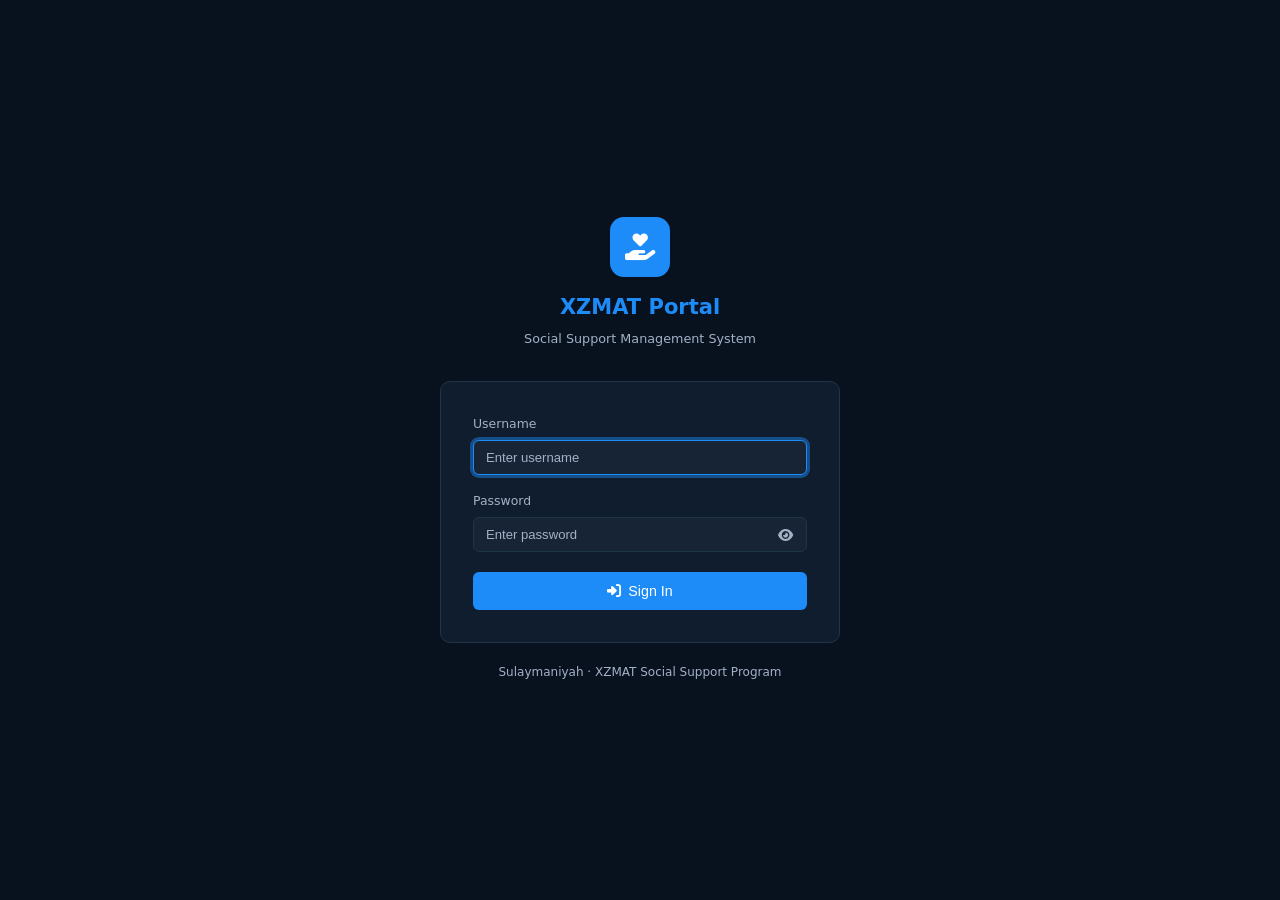
<file: index.html>
<!DOCTYPE html>
<html lang="en">
<head>
  <meta charset="UTF-8">
  <meta name="viewport" content="width=device-width, initial-scale=1.0, viewport-fit=cover">
  <meta name="theme-color" content="#08111e">
  <title>XZMAT — Sign In</title>
  <link rel="stylesheet" href="css/style.css">
  <link rel="stylesheet" href="https://cdnjs.cloudflare.com/ajax/libs/font-awesome/6.5.0/css/all.min.css">
</head>
<body>
<div class="login-page">
  <div class="login-box">
    <div class="login-brand">
      <div class="logo" aria-hidden="true"><i class="fa-solid fa-hand-holding-heart" aria-hidden="true"></i></div>
      <h1>XZMAT Portal</h1>
      <p>Social Support Management System</p>
    </div>
    <form class="login-card" id="login-form" novalidate>
      <div class="login-error" id="login-error" role="alert" aria-live="assertive" hidden>
        <i class="fa-solid fa-circle-xmark" aria-hidden="true"></i>
        <span id="login-error-msg">Invalid username or password.</span>
      </div>
      <div class="form-group">
        <label for="username">Username</label>
        <input type="text" id="username" name="username" placeholder="Enter username"
               autocomplete="username" required autofocus>
      </div>
      <div class="form-group">
        <label for="password">Password</label>
        <div class="input-with-action">
          <input type="password" id="password" name="password" placeholder="Enter password"
                 autocomplete="current-password" required>
          <button type="button" class="input-action" id="toggle-password"
                  aria-label="Show password" aria-pressed="false">
            <i class="fa-solid fa-eye" aria-hidden="true"></i>
          </button>
        </div>
      </div>
      <button type="submit" class="btn btn-primary" id="login-submit">
        <span class="btn-spinner" aria-hidden="true"></span>
        <i class="fa-solid fa-right-to-bracket" aria-hidden="true"></i>
        <span class="btn-label">Sign In</span>
      </button>
    </form>
    <p style="text-align:center;margin-top:20px;font-size:.8rem;color:var(--muted)">
      Sulaymaniyah · XZMAT Social Support Program
    </p>
  </div>
</div>
<script src="js/data.js"></script>
<script>
  /* Redirect if already logged in */
  if (authGetUser()) window.location.href = 'dashboard.html';

  const form     = document.getElementById('login-form');
  const errBox   = document.getElementById('login-error');
  const errMsg   = document.getElementById('login-error-msg');
  const submit   = document.getElementById('login-submit');
  const userIn   = document.getElementById('username');
  const passIn   = document.getElementById('password');
  const toggle   = document.getElementById('toggle-password');

  function showError(msg) {
    errMsg.textContent = msg;
    errBox.hidden = false;
  }
  function clearError() { errBox.hidden = true; }

  [userIn, passIn].forEach(el => el.addEventListener('input', clearError));

  toggle.addEventListener('click', () => {
    const show = passIn.type === 'password';
    passIn.type = show ? 'text' : 'password';
    toggle.setAttribute('aria-pressed', show ? 'true' : 'false');
    toggle.setAttribute('aria-label', show ? 'Hide password' : 'Show password');
    toggle.querySelector('i').className = show ? 'fa-solid fa-eye-slash' : 'fa-solid fa-eye';
  });

  form.addEventListener('submit', e => {
    e.preventDefault();
    const username = userIn.value.trim();
    const password = passIn.value;

    if (!username || !password) {
      showError('Please enter both username and password.');
      (!username ? userIn : passIn).focus();
      return;
    }

    submit.setAttribute('aria-busy', 'true');
    submit.disabled = true;

    /* small delay simulates request and gives user feedback */
    setTimeout(() => {
      const user = userFind(username, password);
      if (!user) {
        showError('Invalid username or password.');
        submit.removeAttribute('aria-busy');
        submit.disabled = false;
        passIn.focus();
        passIn.select();
        return;
      }
      userUpdateLogin(user.id);
      authSetUser(user);
      window.location.href = 'dashboard.html';
    }, 250);
  });
</script>
</body>
</html>
</file>
<file: css/style.css>
/* ═══════════════════════════════════════
   XZMAT Social Support Portal — Styles
   ═══════════════════════════════════════ */

:root {
  --bg:          #08111e;
  --surface:     #0f1d2e;
  --surface2:    #162436;
  --border:      #1e3448;
  --primary:     #1d8cf8;
  --primary-dim: #1466b8;
  --success:     #00c9a7;
  --warning:     #f9a825;
  --danger:      #e53935;
  --text:        #e0e6ed;
  --muted:       #a3b1c6;
  --muted-soft:  #7f8fa4;
  --focus-ring:  0 0 0 3px rgba(29,140,248,.45);
  --sidebar-w:   240px;
  --header-h:    64px;
  --radius:      10px;
  --radius-sm:   6px;
  --shadow:      0 4px 20px rgba(0,0,0,.4);
}

*, *::before, *::after { box-sizing: border-box; margin: 0; padding: 0; }

html { font-size: 15px; }

body {
  font-family: 'Segoe UI', system-ui, sans-serif;
  background: var(--bg);
  color: var(--text);
  line-height: 1.6;
  min-height: 100vh;
}

a { color: var(--primary); text-decoration: none; }
a:hover { text-decoration: underline; }

/* ── Global focus ring (keyboard only) ─── */
:focus { outline: none; }
:focus-visible {
  outline: none;
  box-shadow: var(--focus-ring);
  border-radius: var(--radius-sm);
}
a:focus-visible,
button:focus-visible,
input:focus-visible,
select:focus-visible,
textarea:focus-visible {
  box-shadow: var(--focus-ring);
}

/* visually-hidden (for sr-only labels) */
.sr-only {
  position: absolute;
  width: 1px; height: 1px;
  padding: 0; margin: -1px;
  overflow: hidden; clip: rect(0,0,0,0);
  white-space: nowrap; border: 0;
}

/* skip link */
.skip-link {
  position: absolute;
  left: -999px; top: 0;
  background: var(--primary);
  color: #fff;
  padding: 8px 14px;
  z-index: 9999;
  border-radius: 0 0 var(--radius-sm) 0;
}
.skip-link:focus { left: 0; text-decoration: none; }

/* ── Scrollbar ─────────────────────────── */
::-webkit-scrollbar { width: 6px; height: 6px; }
::-webkit-scrollbar-track { background: var(--bg); }
::-webkit-scrollbar-thumb { background: var(--border); border-radius: 3px; }

/* ════════════════════════════════════════
   LAYOUT
   ════════════════════════════════════════ */

#app {
  display: flex;
  min-height: 100vh;
}

/* ── Sidebar ───────────────────────────── */
#sidebar {
  width: var(--sidebar-w);
  background: var(--surface);
  border-right: 1px solid var(--border);
  display: flex;
  flex-direction: column;
  position: fixed;
  top: 0; left: 0; bottom: 0;
  z-index: 200;
  transition: transform .25s ease;
}

#sidebar .brand {
  display: flex;
  align-items: center;
  gap: 10px;
  padding: 0 20px;
  height: var(--header-h);
  border-bottom: 1px solid var(--border);
  font-weight: 700;
  font-size: 1.1rem;
  color: var(--primary);
}

#sidebar .brand .logo-icon {
  width: 34px; height: 34px;
  background: var(--primary);
  border-radius: var(--radius-sm);
  display: flex; align-items: center; justify-content: center;
  font-size: 1rem;
  color: #fff;
  flex-shrink: 0;
}

#sidebar nav {
  flex: 1;
  overflow-y: auto;
  padding: 12px 0;
}

#sidebar nav .nav-section {
  padding: 6px 20px 2px;
  font-size: .68rem;
  text-transform: uppercase;
  letter-spacing: .08em;
  color: var(--muted);
  margin-top: 8px;
}

#sidebar nav a {
  display: flex;
  align-items: center;
  gap: 10px;
  padding: 9px 20px;
  color: var(--muted);
  font-size: .9rem;
  border-left: 3px solid transparent;
  transition: all .15s;
}

#sidebar nav a i { width: 18px; text-align: center; font-size: .95rem; }

#sidebar nav a:hover {
  color: var(--text);
  background: rgba(29,140,248,.08);
  text-decoration: none;
}

#sidebar nav a.active {
  color: var(--primary);
  background: rgba(29,140,248,.12);
  border-left-color: var(--primary);
}

#sidebar .sidebar-footer {
  border-top: 1px solid var(--border);
  padding: 14px 20px;
}

#sidebar .sidebar-footer .user-info {
  display: flex;
  align-items: center;
  gap: 10px;
  margin-bottom: 12px;
}

#sidebar .sidebar-footer .avatar {
  width: 34px; height: 34px;
  background: var(--primary-dim);
  border-radius: 50%;
  display: flex; align-items: center; justify-content: center;
  font-size: .85rem;
  color: #fff;
  font-weight: 600;
  flex-shrink: 0;
}

#sidebar .sidebar-footer .user-name { font-size: .85rem; font-weight: 600; }
#sidebar .sidebar-footer .user-role { font-size: .75rem; color: var(--muted); }

#sidebar .sidebar-footer .btn-logout {
  width: 100%;
  background: transparent;
  border: 1px solid var(--border);
  color: var(--muted);
  padding: 7px;
  border-radius: var(--radius-sm);
  cursor: pointer;
  font-size: .82rem;
  transition: all .15s;
  display: flex; align-items: center; justify-content: center; gap: 6px;
}

#sidebar .sidebar-footer .btn-logout:hover {
  border-color: var(--danger);
  color: var(--danger);
}

/* ── Main Content ──────────────────────── */
#main {
  flex: 1;
  margin-left: var(--sidebar-w);
  display: flex;
  flex-direction: column;
  min-height: 100vh;
}

.page-header {
  height: var(--header-h);
  display: flex;
  align-items: center;
  justify-content: space-between;
  padding: 0 28px;
  border-bottom: 1px solid var(--border);
  background: var(--surface);
  position: sticky;
  top: 0;
  z-index: 100;
}

.page-header h1 {
  font-size: 1.15rem;
  font-weight: 600;
}

.page-header .header-actions {
  display: flex;
  align-items: center;
  gap: 10px;
}

.page-content {
  padding: 28px;
  flex: 1;
}

/* hamburger for mobile */
#menu-toggle {
  display: none;
  background: none;
  border: none;
  color: var(--text);
  font-size: 1.2rem;
  cursor: pointer;
  padding: 6px;
}

/* ════════════════════════════════════════
   COMPONENTS — Buttons
   ════════════════════════════════════════ */

.btn {
  display: inline-flex;
  align-items: center;
  gap: 7px;
  padding: 8px 16px;
  border-radius: var(--radius-sm);
  border: none;
  cursor: pointer;
  font-size: .875rem;
  font-weight: 500;
  transition: all .15s;
  white-space: nowrap;
}

.btn-primary   { background: var(--primary); color: #fff; }
.btn-primary:hover   { background: var(--primary-dim); }
.btn-success   { background: var(--success); color: #fff; }
.btn-success:hover   { filter: brightness(.9); }
.btn-warning   { background: var(--warning); color: #1a1a1a; }
.btn-warning:hover   { filter: brightness(.9); }
.btn-danger    { background: var(--danger);  color: #fff; }
.btn-danger:hover    { filter: brightness(.9); }
.btn-ghost     { background: transparent; color: var(--muted); border: 1px solid var(--border); }
.btn-ghost:hover     { color: var(--text); border-color: var(--muted); }
.btn-sm        { padding: 5px 11px; font-size: .8rem; }
.btn-block     { width: 100%; justify-content: center; }

/* User row (settings page) */
.user-row {
  display: flex;
  align-items: center;
  justify-content: space-between;
  gap: 12px;
  padding: 12px 0;
  border-bottom: 1px solid var(--border);
}
.user-row:last-child { border-bottom: none; }
.user-row__main {
  display: flex;
  align-items: center;
  gap: 12px;
  min-width: 0;
  flex: 1;
}
.user-row__info { min-width: 0; }
.user-row__actions {
  display: flex;
  align-items: center;
  gap: 6px;
  flex-shrink: 0;
}
.avatar {
  width: 36px;
  height: 36px;
  background: var(--primary-dim);
  border-radius: 50%;
  display: flex;
  align-items: center;
  justify-content: center;
  font-size: .85rem;
  font-weight: 600;
  color: #fff;
  flex-shrink: 0;
}
.btn-icon      { padding: 7px 10px; }

.btn:disabled,
.btn[aria-busy="true"] {
  opacity: .65;
  cursor: not-allowed;
  pointer-events: none;
}

.btn[aria-busy="true"] .btn-label { opacity: .7; }
.btn[aria-busy="true"] .btn-spinner {
  display: inline-block;
  width: 14px; height: 14px;
  border: 2px solid currentColor;
  border-right-color: transparent;
  border-radius: 50%;
  animation: btn-spin .7s linear infinite;
  margin-right: 4px;
  vertical-align: -2px;
}
.btn .btn-spinner { display: none; }
@keyframes btn-spin { to { transform: rotate(360deg); } }

/* ════════════════════════════════════════
   COMPONENTS — Cards
   ════════════════════════════════════════ */

.card {
  background: var(--surface);
  border: 1px solid var(--border);
  border-radius: var(--radius);
  padding: 22px;
}

.card-header {
  display: flex;
  align-items: center;
  justify-content: space-between;
  margin-bottom: 18px;
}

.card-title {
  font-size: .95rem;
  font-weight: 600;
  display: flex;
  align-items: center;
  gap: 8px;
}

.card-title i { color: var(--primary); }

/* ── Stat Cards ─────────────────────────── */
.stat-grid {
  display: grid;
  grid-template-columns: repeat(auto-fill, minmax(210px, 1fr));
  gap: 16px;
  margin-bottom: 24px;
}

.stat-card {
  background: var(--surface);
  border: 1px solid var(--border);
  border-radius: var(--radius);
  padding: 20px;
  display: flex;
  align-items: center;
  gap: 16px;
}

.stat-icon {
  width: 48px; height: 48px;
  border-radius: var(--radius-sm);
  display: flex; align-items: center; justify-content: center;
  font-size: 1.3rem;
  flex-shrink: 0;
}

.stat-icon.blue   { background: rgba(29,140,248,.15);  color: var(--primary); }
.stat-icon.green  { background: rgba(0,201,167,.15);   color: var(--success); }
.stat-icon.gold   { background: rgba(249,168,37,.15);  color: var(--warning); }
.stat-icon.red    { background: rgba(229,57,53,.15);   color: var(--danger);  }
.stat-icon.purple { background: rgba(156,39,176,.15);  color: #ce93d8; }

.stat-value { font-size: 1.6rem; font-weight: 700; line-height: 1.1; }
.stat-label { font-size: .8rem; color: var(--muted); margin-top: 2px; }

/* ════════════════════════════════════════
   COMPONENTS — Tables
   ════════════════════════════════════════ */

.table-wrap {
  overflow-x: auto;
}

table {
  width: 100%;
  border-collapse: collapse;
  font-size: .875rem;
}

thead th {
  background: var(--surface2);
  color: var(--muted);
  font-weight: 600;
  font-size: .78rem;
  text-transform: uppercase;
  letter-spacing: .05em;
  padding: 10px 14px;
  text-align: left;
  white-space: nowrap;
  border-bottom: 1px solid var(--border);
}

tbody td {
  padding: 11px 14px;
  border-bottom: 1px solid var(--border);
  vertical-align: middle;
}

tbody tr:last-child td { border-bottom: none; }

tbody tr:hover { background: rgba(255,255,255,.025); }

/* ════════════════════════════════════════
   COMPONENTS — Badges
   ════════════════════════════════════════ */

.badge {
  display: inline-flex;
  align-items: center;
  gap: 4px;
  padding: 3px 9px;
  border-radius: 20px;
  font-size: .75rem;
  font-weight: 600;
}

.badge-success { background: rgba(0,201,167,.15);  color: var(--success); }
.badge-warning { background: rgba(249,168,37,.15); color: var(--warning); }
.badge-danger  { background: rgba(229,57,53,.15);  color: var(--danger);  }
.badge-primary { background: rgba(29,140,248,.15); color: var(--primary); }
.badge-muted   { background: rgba(127,143,164,.1); color: var(--muted);   }

/* ════════════════════════════════════════
   COMPONENTS — Forms
   ════════════════════════════════════════ */

.form-group {
  margin-bottom: 16px;
}

label {
  display: block;
  font-size: .83rem;
  font-weight: 500;
  color: var(--muted);
  margin-bottom: 6px;
}

input[type="text"],
input[type="email"],
input[type="tel"],
input[type="number"],
input[type="date"],
input[type="password"],
select,
textarea {
  width: 100%;
  background: var(--surface2);
  border: 1px solid var(--border);
  border-radius: var(--radius-sm);
  color: var(--text);
  padding: 9px 12px;
  font-size: .875rem;
  outline: none;
  transition: border-color .15s;
}

input:focus, select:focus, textarea:focus {
  border-color: var(--primary);
}

input::placeholder, textarea::placeholder { color: var(--muted); }

textarea { resize: vertical; min-height: 80px; }

select option { background: var(--surface2); }

.form-row {
  display: grid;
  grid-template-columns: 1fr 1fr;
  gap: 16px;
}

.form-row.cols-3 { grid-template-columns: 1fr 1fr 1fr; }

.form-section {
  font-size: .8rem;
  font-weight: 600;
  text-transform: uppercase;
  letter-spacing: .06em;
  color: var(--primary);
  margin: 20px 0 12px;
  padding-bottom: 6px;
  border-bottom: 1px solid var(--border);
}

/* ════════════════════════════════════════
   COMPONENTS — Modal
   ════════════════════════════════════════ */

.modal-backdrop {
  position: fixed;
  inset: 0;
  background: rgba(0,0,0,.65);
  z-index: 500;
  display: flex;
  align-items: center;
  justify-content: center;
  padding: 20px;
  animation: fadeIn .2s;
}

.modal {
  background: var(--surface);
  border: 1px solid var(--border);
  border-radius: var(--radius);
  width: 100%;
  max-width: 680px;
  max-height: 90vh;
  display: flex;
  flex-direction: column;
  box-shadow: var(--shadow);
  animation: slideUp .22s;
}

.modal.modal-lg { max-width: 860px; }
.modal.modal-sm { max-width: 460px; }

.modal-header {
  display: flex;
  align-items: center;
  justify-content: space-between;
  padding: 18px 22px;
  border-bottom: 1px solid var(--border);
  flex-shrink: 0;
}

.modal-title { font-size: 1rem; font-weight: 600; }

.modal-close {
  background: none;
  border: none;
  color: var(--muted);
  font-size: 1.1rem;
  cursor: pointer;
  padding: 4px 8px;
  border-radius: var(--radius-sm);
  transition: color .15s;
}

.modal-close:hover { color: var(--text); }

.modal-body {
  padding: 22px;
  overflow-y: auto;
  flex: 1;
}

.modal-footer {
  padding: 14px 22px;
  border-top: 1px solid var(--border);
  display: flex;
  justify-content: flex-end;
  gap: 10px;
  flex-shrink: 0;
}

/* ── Profile Modal Tabs ─────────────────── */
.tab-nav {
  display: flex;
  border-bottom: 1px solid var(--border);
  margin-bottom: 20px;
  gap: 4px;
}

.tab-btn {
  background: none;
  border: none;
  border-bottom: 2px solid transparent;
  color: var(--muted);
  padding: 8px 16px;
  cursor: pointer;
  font-size: .875rem;
  transition: all .15s;
  margin-bottom: -1px;
}

.tab-btn:hover { color: var(--text); }
.tab-btn.active { color: var(--primary); border-bottom-color: var(--primary); }

.tab-pane { display: none; }
.tab-pane.active { display: block; }

/* ════════════════════════════════════════
   COMPONENTS — Search & Filters
   ════════════════════════════════════════ */

.toolbar {
  display: flex;
  align-items: center;
  gap: 10px;
  margin-bottom: 18px;
  flex-wrap: wrap;
}

.search-box {
  position: relative;
  flex: 1;
  min-width: 200px;
  max-width: 340px;
}

.search-box i {
  position: absolute;
  left: 11px;
  top: 50%;
  transform: translateY(-50%);
  color: var(--muted);
  font-size: .85rem;
}

.search-box input {
  padding-left: 34px;
}

.filter-select {
  width: auto;
  min-width: 140px;
}

/* ════════════════════════════════════════
   COMPONENTS — Toast Notifications
   ════════════════════════════════════════ */

#toast-container {
  position: fixed;
  bottom: 24px;
  right: 24px;
  z-index: 9999;
  display: flex;
  flex-direction: column;
  gap: 10px;
}

.toast {
  background: var(--surface);
  border: 1px solid var(--border);
  border-radius: var(--radius-sm);
  padding: 12px 16px;
  display: flex;
  align-items: center;
  gap: 10px;
  font-size: .875rem;
  box-shadow: var(--shadow);
  min-width: 260px;
  max-width: 360px;
  animation: slideLeft .25s;
}

.toast.success { border-left: 3px solid var(--success); }
.toast.error   { border-left: 3px solid var(--danger);  }
.toast.warning { border-left: 3px solid var(--warning); }
.toast.info    { border-left: 3px solid var(--primary); }

.toast i.success { color: var(--success); }
.toast i.error   { color: var(--danger);  }
.toast i.warning { color: var(--warning); }
.toast i.info    { color: var(--primary); }

/* ════════════════════════════════════════
   COMPONENTS — Pagination
   ════════════════════════════════════════ */

.pagination {
  display: flex;
  align-items: center;
  justify-content: space-between;
  padding: 14px 0 0;
  font-size: .82rem;
  color: var(--muted);
}

.pagination-btns {
  display: flex;
  gap: 6px;
}

.page-btn {
  background: var(--surface2);
  border: 1px solid var(--border);
  color: var(--text);
  width: 32px; height: 32px;
  border-radius: var(--radius-sm);
  cursor: pointer;
  display: flex; align-items: center; justify-content: center;
  font-size: .82rem;
  transition: all .15s;
}

.page-btn:hover { border-color: var(--primary); color: var(--primary); }
.page-btn.active { background: var(--primary); border-color: var(--primary); color: #fff; }
.page-btn:disabled { opacity: .4; cursor: not-allowed; }

/* ════════════════════════════════════════
   COMPONENTS — Misc
   ════════════════════════════════════════ */

.empty-state {
  text-align: center;
  padding: 48px 20px;
  color: var(--muted);
}

.empty-state i { font-size: 2.5rem; margin-bottom: 14px; display: block; }
.empty-state p { font-size: .9rem; }

/* ── Skeleton loaders ──────────────────── */
.skeleton {
  background: linear-gradient(90deg,
    var(--surface2) 0%,
    rgba(255,255,255,.04) 50%,
    var(--surface2) 100%);
  background-size: 200% 100%;
  animation: skeleton-shine 1.2s linear infinite;
  border-radius: var(--radius-sm);
  display: inline-block;
  height: 14px;
  width: 100%;
}
.skeleton-row td { padding: 14px; }
.skeleton-row .skeleton { height: 12px; }
@keyframes skeleton-shine {
  0%   { background-position: 200% 0; }
  100% { background-position: -200% 0; }
}

/* ── Filter tools / results bar ────────── */
.results-bar {
  display: flex;
  align-items: center;
  justify-content: space-between;
  font-size: .8rem;
  color: var(--muted);
  margin-bottom: 10px;
  flex-wrap: wrap;
  gap: 8px;
}
.results-bar .btn-link {
  background: none;
  border: none;
  color: var(--primary);
  cursor: pointer;
  font-size: .8rem;
  padding: 2px 4px;
}
.results-bar .btn-link:hover { text-decoration: underline; }

/* ── Page header utility ───────────────── */
.page-header__title-group {
  display: flex;
  align-items: center;
  gap: 12px;
}

.page-header__icon { color: var(--primary); margin-right: 8px; }

.divider {
  border: none;
  border-top: 1px solid var(--border);
  margin: 20px 0;
}

.rtl { direction: rtl; text-align: right; }
.text-muted { color: var(--muted); }
.text-success { color: var(--success); }
.text-danger  { color: var(--danger);  }
.text-warning { color: var(--warning); }
.text-primary { color: var(--primary); }
.fw-600 { font-weight: 600; }

.two-col {
  display: grid;
  grid-template-columns: 1fr 1fr;
  gap: 20px;
}

.three-col {
  display: grid;
  grid-template-columns: 1fr 1fr 1fr;
  gap: 20px;
}

/* detail rows inside profile */
.detail-grid {
  display: grid;
  grid-template-columns: 1fr 1fr;
  gap: 14px;
}

.detail-item label {
  font-size: .75rem;
  color: var(--muted);
  margin-bottom: 3px;
}

.detail-item .val {
  font-size: .9rem;
  font-weight: 500;
}

/* timeline */
.timeline { list-style: none; }

.timeline li {
  display: flex;
  gap: 14px;
  padding-bottom: 18px;
  border-left: 2px solid var(--border);
  margin-left: 14px;
  padding-left: 18px;
  position: relative;
}

.timeline li::before {
  content: '';
  width: 10px; height: 10px;
  background: var(--primary);
  border-radius: 50%;
  position: absolute;
  left: -6px;
  top: 5px;
}

.timeline-meta { font-size: .78rem; color: var(--muted); margin-top: 3px; }

/* ════════════════════════════════════════
   LOGIN PAGE
   ════════════════════════════════════════ */

.login-page {
  min-height: 100vh;
  display: flex;
  align-items: center;
  justify-content: center;
  padding: 20px;
  background: var(--bg);
}

.login-box {
  width: 100%;
  max-width: 400px;
}

.login-brand {
  text-align: center;
  margin-bottom: 32px;
}

.login-brand .logo {
  width: 60px; height: 60px;
  background: var(--primary);
  border-radius: 14px;
  display: flex; align-items: center; justify-content: center;
  font-size: 1.8rem;
  color: #fff;
  margin: 0 auto 14px;
}

.login-brand h1 {
  font-size: 1.4rem;
  font-weight: 700;
  color: var(--primary);
}

.login-brand p {
  font-size: .85rem;
  color: var(--muted);
  margin-top: 4px;
}

.login-card {
  background: var(--surface);
  border: 1px solid var(--border);
  border-radius: var(--radius);
  padding: 32px;
}

.login-card .btn-primary {
  width: 100%;
  justify-content: center;
  padding: 11px;
  font-size: .95rem;
  margin-top: 4px;
}

.login-error {
  background: rgba(229,57,53,.1);
  border: 1px solid rgba(229,57,53,.3);
  color: var(--danger);
  border-radius: var(--radius-sm);
  padding: 10px 14px;
  font-size: .85rem;
  margin-bottom: 16px;
  display: flex;
  align-items: center;
  gap: 8px;
}
.login-error[hidden] { display: none; }

/* password input with toggle */
.input-with-action { position: relative; }
.input-with-action input { padding-right: 40px; }
.input-action {
  position: absolute;
  right: 4px; top: 50%;
  transform: translateY(-50%);
  background: none;
  border: none;
  color: var(--muted);
  cursor: pointer;
  padding: 8px 10px;
  border-radius: var(--radius-sm);
  font-size: .9rem;
}
.input-action:hover { color: var(--text); }

/* ════════════════════════════════════════
   DASHBOARD CHART
   ════════════════════════════════════════ */

.chart-wrap {
  position: relative;
  height: 240px;
}

/* ════════════════════════════════════════
   ANIMATIONS
   ════════════════════════════════════════ */

@keyframes fadeIn  { from { opacity: 0; } to { opacity: 1; } }
@keyframes slideUp { from { opacity: 0; transform: translateY(24px); } to { opacity: 1; transform: translateY(0); } }
@keyframes slideLeft { from { opacity: 0; transform: translateX(24px); } to { opacity: 1; transform: translateX(0); } }

/* ════════════════════════════════════════
   RESPONSIVE & MOBILE
   ════════════════════════════════════════ */

/* Sidebar overlay (always in DOM, hidden by default) */
.sidebar-overlay {
  display: none;
  position: fixed;
  inset: 0;
  background: rgba(0,0,0,.55);
  z-index: 199;
}

/* Profile modal mini stats — 4-col on desktop */
.modal-stat-mini {
  display: grid;
  grid-template-columns: repeat(4, 1fr);
  gap: 12px;
  margin-bottom: 20px;
}

/* ── 900px ─────────────────────────────── */
@media (max-width: 900px) {
  .form-row.cols-3 { grid-template-columns: 1fr 1fr; }
  .three-col       { grid-template-columns: 1fr 1fr; }
}

/* ── 768px (tablet / large phone) ──────── */
@media (max-width: 768px) {
  /* Sidebar slide-out */
  #sidebar                { transform: translateX(-100%); }
  #sidebar.open           { transform: translateX(0); }
  #main                   { margin-left: 0; }
  #menu-toggle            { display: block; }
  .sidebar-overlay.visible{ display: block; }
  #sidebar .brand         { font-size: .95rem; }

  /* Page header */
  .page-header {
    padding: 0 12px;
    height: auto;
    min-height: var(--header-h);
    flex-wrap: wrap;
    gap: 8px;
    padding-top: 10px;
    padding-bottom: 10px;
  }
  .page-header h1   { font-size: .95rem; }
  #header-date      { display: none; }

  /* Page content */
  .page-content { padding: 12px 12px 48px; }
  .card         { padding: 14px; }

  /* Stat grid — 2 columns, compact cards */
  .stat-grid {
    grid-template-columns: 1fr 1fr;
    gap: 8px;
    margin-bottom: 14px;
  }
  .stat-card  { padding: 12px 10px; gap: 8px; }
  .stat-icon  { width: 36px; height: 36px; font-size: 1rem; }
  .stat-value { font-size: 1.15rem; }
  .stat-label { font-size: .72rem; }

  /* Profile modal mini stats → 2-col */
  .modal-stat-mini { grid-template-columns: 1fr 1fr; }

  /* Bottom-sheet modals */
  .modal-backdrop { padding: 0; align-items: flex-end; }
  .modal {
    max-width: 100%;
    border-radius: var(--radius) var(--radius) 0 0;
    max-height: 92vh;
  }
  .modal-header  { padding: 14px 16px; }
  .modal-body    { padding: 16px; }
  .modal-footer  { padding: 12px 16px; flex-wrap: wrap; }
  .modal-footer .btn { flex: 1; justify-content: center; }

  /* Toolbar vertical stack */
  .toolbar      { flex-direction: column; align-items: stretch; gap: 8px; }
  .search-box   { max-width: 100%; min-width: 0; flex: unset; }
  .filter-select,
  .toolbar input[type="date"] { width: 100%; min-width: 0; }
  .toolbar .btn { justify-content: center; }

  /* Scrollable tabs */
  .tab-nav { overflow-x: auto; flex-wrap: nowrap; -webkit-overflow-scrolling: touch; }
  .tab-btn { white-space: nowrap; flex-shrink: 0; }

  /* Grids collapse to 1 column */
  .two-col, .three-col, .form-row, .detail-grid { grid-template-columns: 1fr; }

  /* Tables — scroll horizontally, no forced min-width */
  .table-wrap { overflow-x: auto; -webkit-overflow-scrolling: touch; }

  /* Pagination stacks */
  .pagination { flex-direction: column; align-items: center; gap: 10px; }

  /* Hide non-critical columns */
  .col-hide-mobile { display: none; }

  /* Chart shorter on mobile */
  .chart-wrap { height: 180px; }
}

/* ── 640px (most phones in portrait) ───── */
@media (max-width: 640px) {
  /* Icon-only header buttons — prevent overflow */
  .header-actions .btn span { display: none; }
  .header-actions .btn      { padding: 8px 10px; }

  /* Stat cards: column layout so labels have full width */
  .stat-card {
    flex-direction: column;
    align-items: flex-start;
    padding: 10px;
    gap: 4px;
  }
  .stat-icon  { width: 30px; height: 30px; font-size: .85rem; margin-bottom: 2px; }
  .stat-value { font-size: 1.05rem; }
  .stat-label { font-size: .68rem; line-height: 1.3; }
}

/* ── 420px (small phones) ───────────────── */
@media (max-width: 420px) {
  .page-content { padding: 10px 10px 48px; }
  .card         { padding: 10px; }

  /* Toast full-width */
  #toast-container { right: 10px; left: 10px; bottom: 14px; }
  .toast { min-width: unset; width: 100%; max-width: 100%; }
}

/* ════════════════════════════════════════
   MOBILE POLISH (touch, safe-area, scroll)
   ════════════════════════════════════════ */

/* Safe-area insets (iPhone X+ notch / home bar) */
@supports (padding: max(0px)) {
  #sidebar              { padding-top: env(safe-area-inset-top); }
  #sidebar .sidebar-footer { padding-bottom: max(14px, env(safe-area-inset-bottom)); }
  .page-header          { padding-top: env(safe-area-inset-top); }
  #toast-container      { bottom: max(24px, env(safe-area-inset-bottom)); }
  .modal-backdrop       { padding-bottom: env(safe-area-inset-bottom); }
}

/* Smooth momentum scrolling for any scroll containers */
.table-wrap, .modal-body, #sidebar nav, .tab-nav {
  -webkit-overflow-scrolling: touch;
  overscroll-behavior: contain;
}

/* Sticky table header when vertical scrolling inside table-wrap */
.table-wrap thead th {
  position: sticky;
  top: 0;
  z-index: 1;
}

/* Horizontal-scroll hint shadow on table-wrap */
.table-wrap {
  background:
    linear-gradient(to right, var(--surface) 30%, rgba(15,29,46,0)) left center / 24px 100% no-repeat local,
    linear-gradient(to left,  var(--surface) 30%, rgba(15,29,46,0)) right center / 24px 100% no-repeat local,
    radial-gradient(farthest-side at 0 50%, rgba(0,0,0,.4), transparent) left center / 14px 100% no-repeat scroll,
    radial-gradient(farthest-side at 100% 50%, rgba(0,0,0,.4), transparent) right center / 14px 100% no-repeat scroll;
}

/* Prevent iOS Safari from auto-zooming on input focus (needs >=16px) */
@media (max-width: 768px) {
  input[type="text"],
  input[type="email"],
  input[type="tel"],
  input[type="number"],
  input[type="date"],
  input[type="password"],
  input[type="search"],
  select,
  textarea {
    font-size: 16px;
  }
  /* Larger tap targets */
  .btn          { min-height: 44px; padding: 10px 16px; }
  .btn-sm       { min-height: 36px; padding: 7px 12px; }
  .btn-icon     { min-height: 40px; min-width: 40px; padding: 8px 10px; }
  .modal-close  { min-height: 40px; min-width: 40px; font-size: 1.25rem; }
  #menu-toggle  { min-height: 44px; min-width: 44px; }

  /* Tap-friendly nav links */
  #sidebar nav a { padding: 12px 20px; font-size: .95rem; }
  #sidebar nav a i { font-size: 1.05rem; }

  /* Page header: shrink h1 icon */
  .page-header h1 i { font-size: .9em; }

  /* Cards have soft shadow + slightly raised look */
  .card { box-shadow: 0 1px 2px rgba(0,0,0,.2); }

  /* Tables: bigger hit area on rows, action buttons line up */
  tbody td { padding: 14px 12px; }
  thead th { padding: 12px 10px; font-size: .72rem; }

  /* Form spacing */
  .form-group { margin-bottom: 14px; }
  label       { font-size: .85rem; margin-bottom: 8px; }

  /* Modal — sticky footer always visible */
  .modal-footer {
    position: sticky;
    bottom: 0;
    background: var(--surface);
    z-index: 2;
  }

  /* Toolbar: compact, search keeps icon spacing */
  .toolbar { gap: 10px; }

  /* Pagination buttons larger */
  .page-btn { width: 40px; height: 40px; font-size: .9rem; }

  /* Login fits small screens */
  .login-card  { padding: 22px 18px; }
  .login-brand { margin-bottom: 22px; }
  .login-brand .logo { width: 52px; height: 52px; font-size: 1.5rem; }
  .login-brand h1    { font-size: 1.2rem; }
}

/* ── Floating Action Button (mobile primary action) ── */
.fab {
  position: fixed;
  right: 18px;
  bottom: max(18px, env(safe-area-inset-bottom));
  width: 56px; height: 56px;
  border-radius: 50%;
  background: var(--primary);
  color: #fff;
  border: none;
  box-shadow: 0 4px 14px rgba(29,140,248,.45);
  display: none;
  align-items: center;
  justify-content: center;
  font-size: 1.25rem;
  cursor: pointer;
  z-index: 150;
  transition: transform .15s, background .15s;
}
.fab:hover, .fab:focus-visible { background: var(--primary-dim); transform: scale(1.05); }

@media (max-width: 640px) {
  .fab { display: flex; }
  /* Ensure list pages have room for the FAB above content */
  .page-content { padding-bottom: 96px; }
}

/* ── Card list: alternative compact layout for small data tables ── */
.card-list {
  display: none;
  flex-direction: column;
  gap: 8px;
}

/* Reduced motion — disable animations */
@media (prefers-reduced-motion: reduce) {
  *, *::before, *::after {
    animation-duration: .01ms !important;
    animation-iteration-count: 1 !important;
    transition-duration: .01ms !important;
    scroll-behavior: auto !important;
  }
}
</file>
